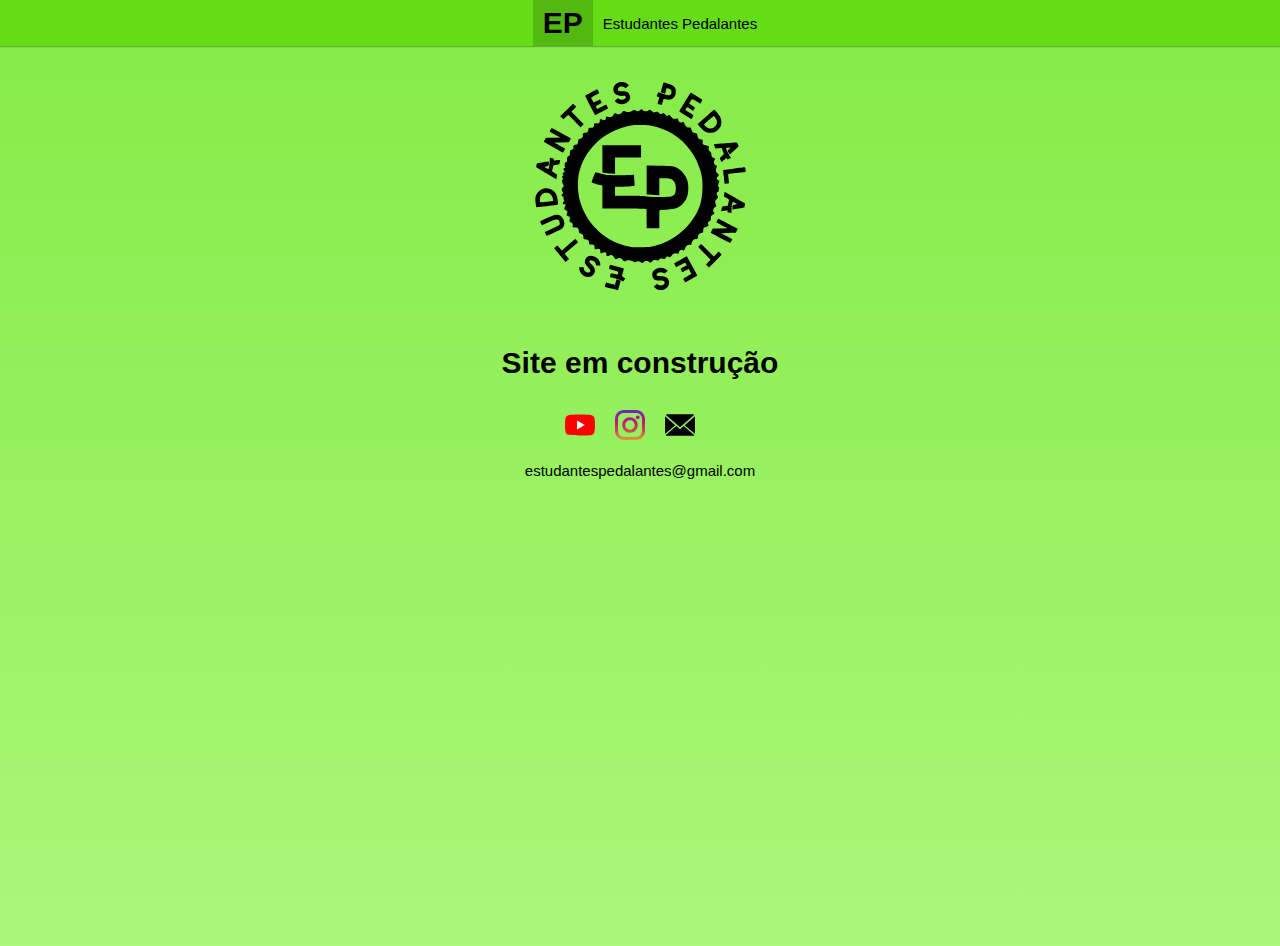
<file: index.html>
<!DOCTYPE html>
<html lang="en">
<head>
  <meta charset="UTF-8">
  <meta name="viewport" content="width=device-width, initial-scale=1.0">
  <meta http-equiv="X-UA-Compatible" content="ie=edge">
  <link rel="stylesheet" href="style.css">
  <title>Estudantes Pedalantes</title>
</head>
<body>
    <header class="main-header">
        <div>
          <strong>EP</strong>
          <span>Estudantes Pedalantes</span>      
        </div>
      </header>
      
        <div class="content">
          <img src="images/logo-ep.svg" alt="">
          <h1>Site em construção</h1>    
          <div>
            <a href="https://www.youtube.com/channel/UCIUqRRaCEMlQ9G7p90_ot-w" target="_blank">
                <img src="images/youtube.svg" alt=""></a>
            <a href="https://www.instagram.com/estudantespedalantes/" target="_blank">
                <img src="images/instagram.svg" alt=""></a>
            <a href="mailto:estudantespedalantes@gmail.com" target="_blank"><img src="images/close-envelope.svg" alt=""></a>     
             
          </div>
          <p>estudantespedalantes@gmail.com</p> 
        </div>

 
</body>
</html>
</file>
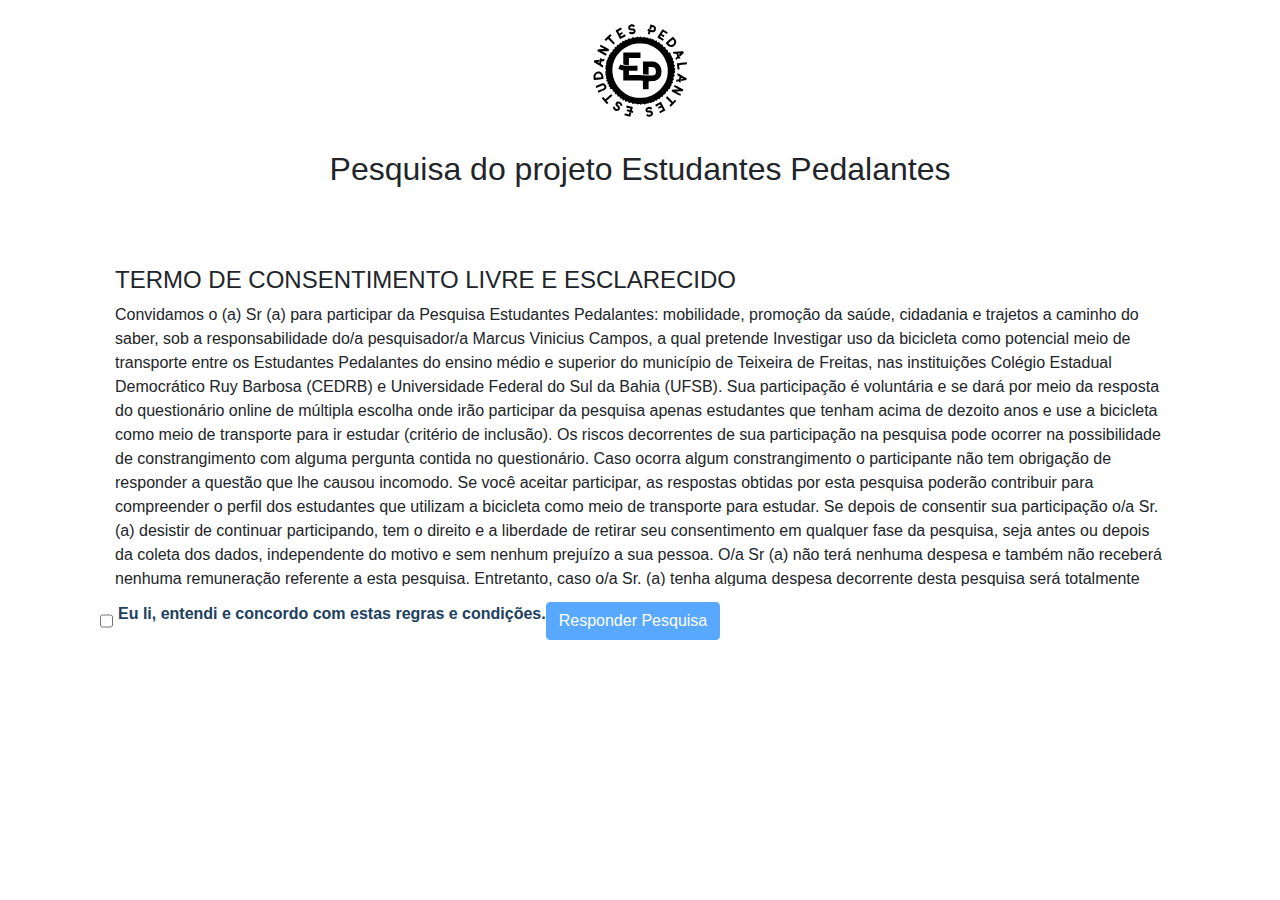
<file: ep-termo-pesquisa/index.html>
<!--https://www.youtube.com/watch?v=MeWjI1mOfyo-->
<!DOCTYPE html>
<html lang="en">
  <head>
    <meta charset="UTF-8" />
    <meta name="viewport" content="width=device-width, initial-scale=1.0" />
    <meta http-equiv="X-UA-Compatible" content="ie=edge" />
    <link
      rel="stylesheet"
      href="https://stackpath.bootstrapcdn.com/bootstrap/4.3.1/css/bootstrap.min.css"
      integrity="sha384-ggOyR0iXCbMQv3Xipma34MD+dH/1fQ784/j6cY/iJTQUOhcWr7x9JvoRxT2MZw1T"
      crossorigin="anonymous"
    />
    <link rel="stylesheet" href="./index.css" />
    <title>EP - Estudantes Pedalantes</title>
  </head>
  <body>
    <div class="container">
      <div class="img">
        <img
          src="./images/logo-ep.svg"
          width="200"
          height="150"
          alt="Estudantes Pedalantes"
        />
      </div>
      <div class="row">
        <div class="grupo-titulo col-12">
          <h2 class="titulo">Pesquisa do projeto Estudantes Pedalantes</h2>
        </div>
      </div>

      <div class="row">
        <div class="col-12">
          <div class="scrollspySite">
            <h4 id="item1">TERMO DE CONSENTIMENTO LIVRE E ESCLARECIDO</h4>
            <p>
              Convidamos o (a) Sr (a) para participar da Pesquisa Estudantes
              Pedalantes: mobilidade, promoção da saúde, cidadania e trajetos a
              caminho do saber, sob a responsabilidade do/a pesquisador/a Marcus
              Vinicius Campos, a qual pretende Investigar uso da bicicleta como
              potencial meio de transporte entre os Estudantes Pedalantes do
              ensino médio e superior do município de Teixeira de Freitas, nas
              instituições Colégio Estadual Democrático Ruy Barbosa (CEDRB) e
              Universidade Federal do Sul da Bahia (UFSB). Sua participação é
              voluntária e se dará por meio da resposta do questionário online
              de múltipla escolha onde irão participar da pesquisa apenas
              estudantes que tenham acima de dezoito anos e use a bicicleta como
              meio de transporte para ir estudar (critério de inclusão). Os
              riscos decorrentes de sua participação na pesquisa pode ocorrer na
              possibilidade de constrangimento com alguma pergunta contida no
              questionário. Caso ocorra algum constrangimento o participante não
              tem obrigação de responder a questão que lhe causou incomodo. Se
              você aceitar participar, as respostas obtidas por esta pesquisa
              poderão contribuir para compreender o perfil dos estudantes que
              utilizam a bicicleta como meio de transporte para estudar. Se
              depois de consentir sua participação o/a Sr. (a) desistir de
              continuar participando, tem o direito e a liberdade de retirar seu
              consentimento em qualquer fase da pesquisa, seja antes ou depois
              da coleta dos dados, independente do motivo e sem nenhum prejuízo
              a sua pessoa. O/a Sr (a) não terá nenhuma despesa e também não
              receberá nenhuma remuneração referente a esta pesquisa.
              Entretanto, caso o/a Sr. (a) tenha alguma despesa decorrente desta
              pesquisa será totalmente ressarcido/a pelo pesquisador/a
              responsável. Os resultados da pesquisa serão analisados e
              publicados, mas a sua identidade não será divulgada, uma vez que
              será guardada em sigilo. Para qualquer outra informação, o (a) Sr
              (a) poderá entrar em contato com o/a pesquisador/a no seguinte
              endereço: UFSB - Praça Joana Angélica 250, Bairro São José ou
              poderá entrar em contato com o Comitê de Ética em Pesquisa da
              Universidade Federal do Sul da Bahia – CEP/UFSB, , nº 250, Bairro
              São José, Teixeira de Freitas, Bahia, telefone – 3291-2089. O
              e-mail do CEP/UFSB é: cep@ufsb.edu.br. Ou entrando em contato com
              os pesquisadores através do e-mail estudantespedalantes@gmail.com.
            </p>
            <h4 id="item2">CONSENTIMENTO PÓS–INFORMAÇÃO</h4>
            <p>
              Eu fui informado sobre o que o pesquisador quer realizar e porque
              precisa da minha colaboração, e entendi a explicação. Por isso, eu
              concordo em participar da pesquisa, sabendo que não vou ganhar
              nada e que posso sair quando quiser.
            </p>
          </div>
        </div>
      </div>
      <footer class="footer mt-auto py-3 col-12">
        <div class="footer-container">
          <input
            id="chk-pesquisa"
            class="input_box"
            name="checkbox"
            type="checkbox"
            value="termo"
          />
          <span class="texto_box">
            Eu li, entendi e concordo com estas regras e condições.
          </span>
          <button
            id="bt-pesquisa"
            type="button"
            class="btn btn-primary"
            disabled="true"
          >
            Responder Pesquisa
          </button>
        </div>
      </footer>
    </div>

    <script
      src="https://code.jquery.com/jquery-3.3.1.slim.min.js"
      integrity="sha384-q8i/X+965DzO0rT7abK41JStQIAqVgRVzpbzo5smXKp4YfRvH+8abtTE1Pi6jizo"
      crossorigin="anonymous"
    ></script>
    <script
      src="https://cdnjs.cloudflare.com/ajax/libs/popper.js/1.14.7/umd/popper.min.js"
      integrity="sha384-UO2eT0CpHqdSJQ6hJty5KVphtPhzWj9WO1clHTMGa3JDZwrnQq4sF86dIHNDz0W1"
      crossorigin="anonymous"
    ></script>
    <script
      src="https://stackpath.bootstrapcdn.com/bootstrap/4.3.1/js/bootstrap.min.js"
      integrity="sha384-JjSmVgyd0p3pXB1rRibZUAYoIIy6OrQ6VrjIEaFf/nJGzIxFDsf4x0xIM+B07jRM"
      crossorigin="anonymous"
    ></script>
    <script type="text/javascript" src="./index.js"></script>
  </body>
</html>
</file>
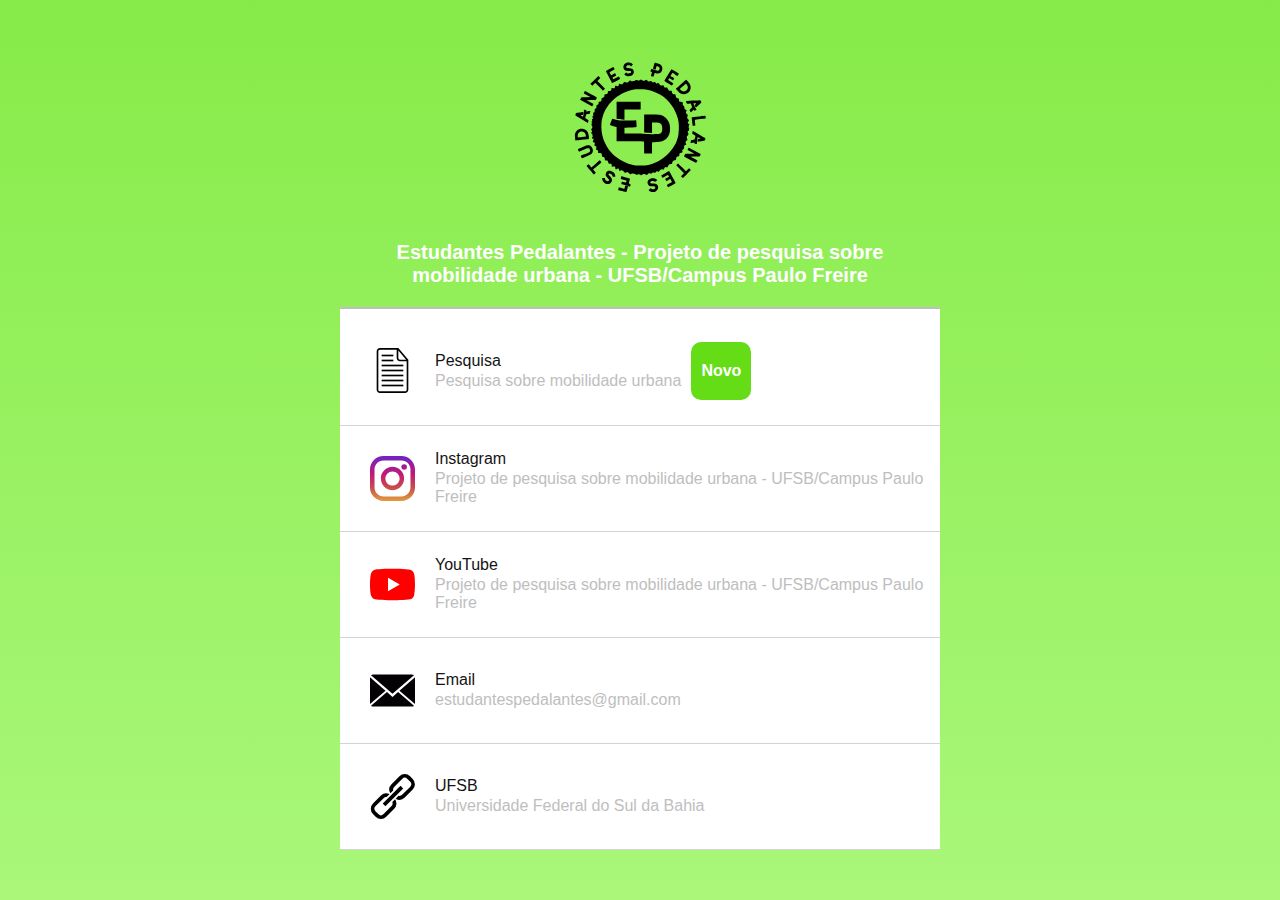
<file: qrcode.html>
<!DOCTYPE html>
<html lang="en">
<head>
  <meta charset="UTF-8">
  <meta name="viewport" content="width=device-width, initial-scale=1.0">
  <meta http-equiv="X-UA-Compatible" content="ie=edge">
  <link rel="stylesheet" href="qrcode.css">
  <title>Estudantes Pedalantes</title>
</head>
<body>
  
  <div id="main">
    <section id="top">
      <a href="https://www.estudantespedalantes.com.br"><img class="logo" src="./images/logo-ep.svg" alt=""></a> 
      <h1>Estudantes Pedalantes - Projeto de pesquisa sobre mobilidade urbana - UFSB/Campus Paulo Freire</h1>
    </section>    
    <section id="links">
      <ul>
        <li>
            <img src="./images/pesquisa.svg" alt="">
            <a href="https://www.estudantespedalantes.com.br/ep-termo-pesquisa/" target="_blank">
              <div class="link">
                <strong>Pesquisa</strong>
                <p>Pesquisa sobre mobilidade urbana</p>              
              </div>            
            </a>
            <span>Novo</span>
          </li>
        <li>
          <img src="./images/instagram.svg" alt="">
          <a href="https://www.instagram.com/estudantespedalantes/" target="_blank">
            <div class="link">
              <strong>Instagram</strong>
              <p>Projeto de pesquisa sobre mobilidade urbana - UFSB/Campus Paulo Freire</p>
            </div>
          </a>
        </li>
        <li>
            <img src="./images/youtube.svg" alt="">
            <a href="https://www.youtube.com/channel/UCIUqRRaCEMlQ9G7p90_ot-w" target="_blank">
              <div class="link">
                <strong>YouTube</strong>
                <p>Projeto de pesquisa sobre mobilidade urbana - UFSB/Campus Paulo Freire</p>
              </div>
            </a>
          </li>
          <li>
              <img src="./images/close-envelope.svg" alt="">
              <a href="mailto:estudantespedalantes@gmail.com" target="_blank">
                <div class="link">
                  <strong>Email</strong>
                  <p>estudantespedalantes@gmail.com</p>
                </div>
              </a>
            </li>
            <li>            
              <img src="./images/link.svg" alt="">
              <a href="https://ufsb.edu.br/">
                <div class="link">
                  <strong>UFSB</strong>
                  <p>Universidade Federal do Sul da Bahia</p>
                </div>
              </a>           
            </li>
      </ul>
    </section>
  </div>

</body>
</html>
</file>
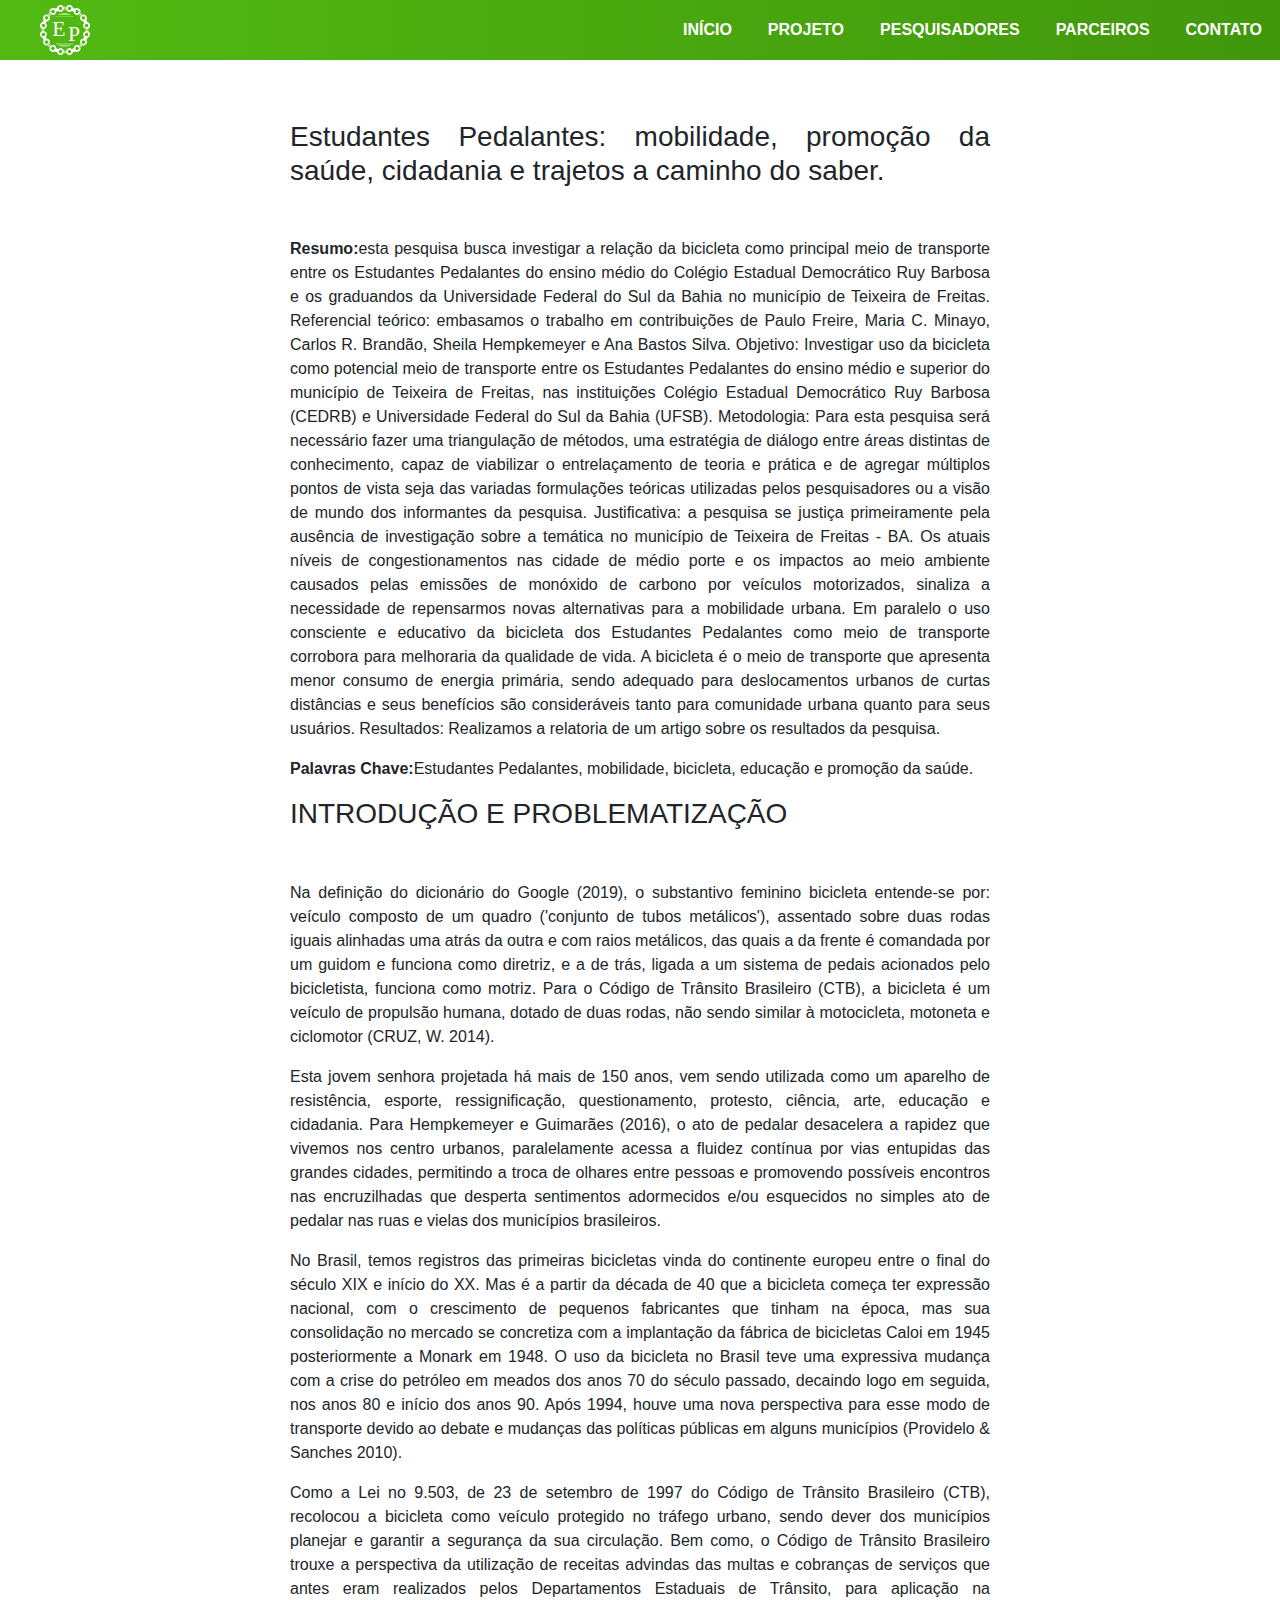
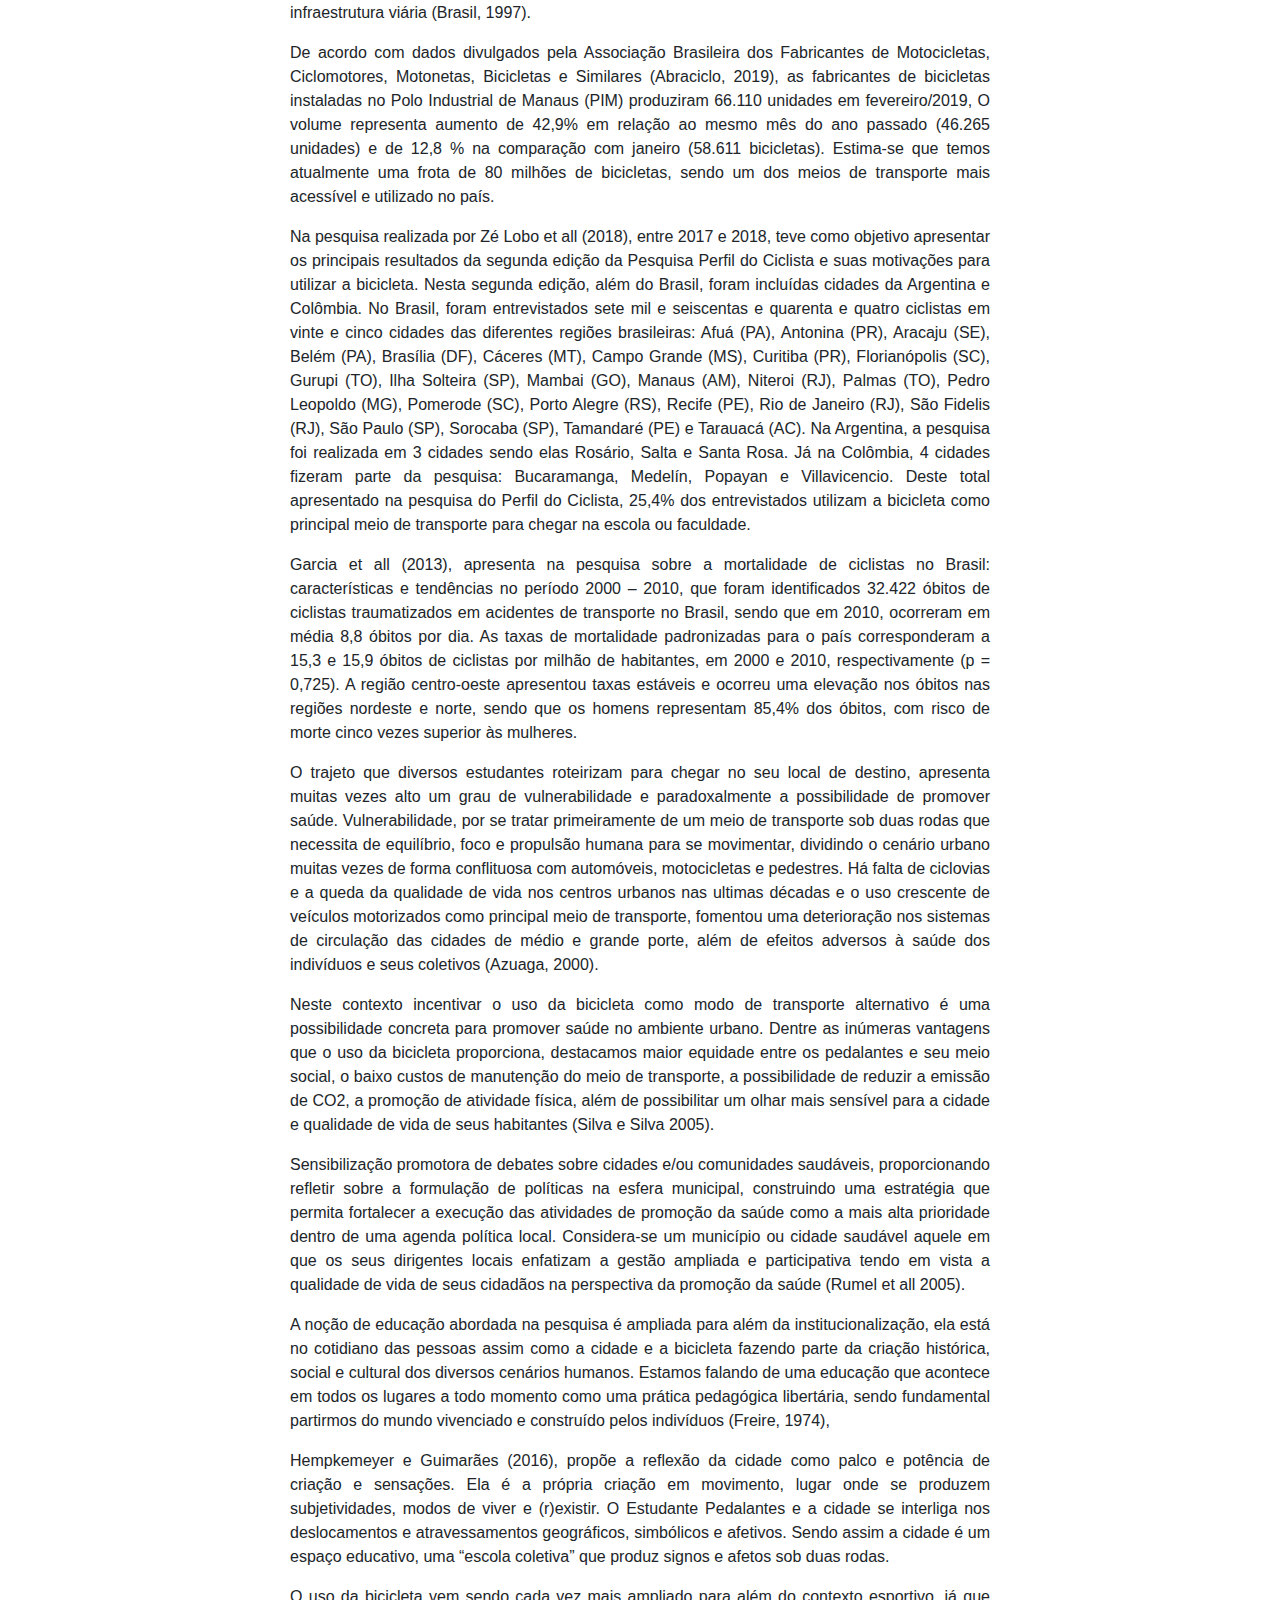
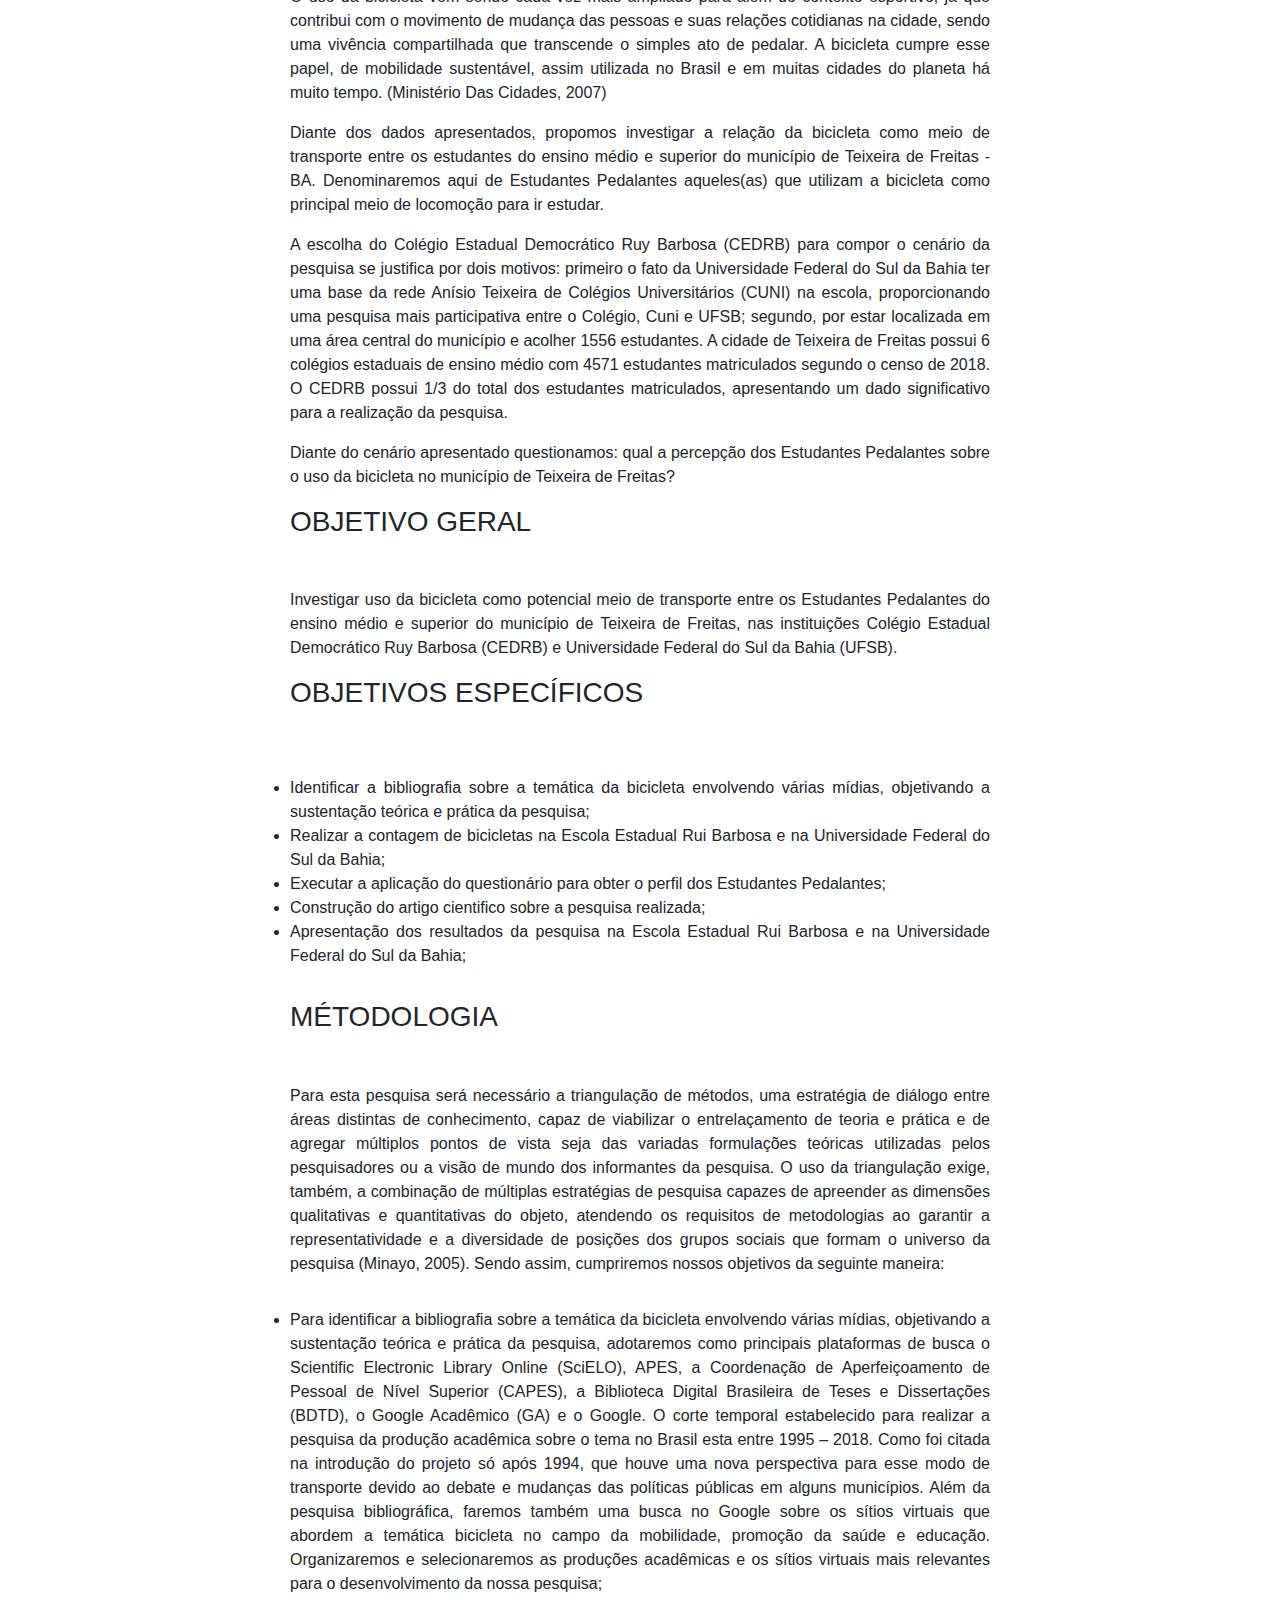
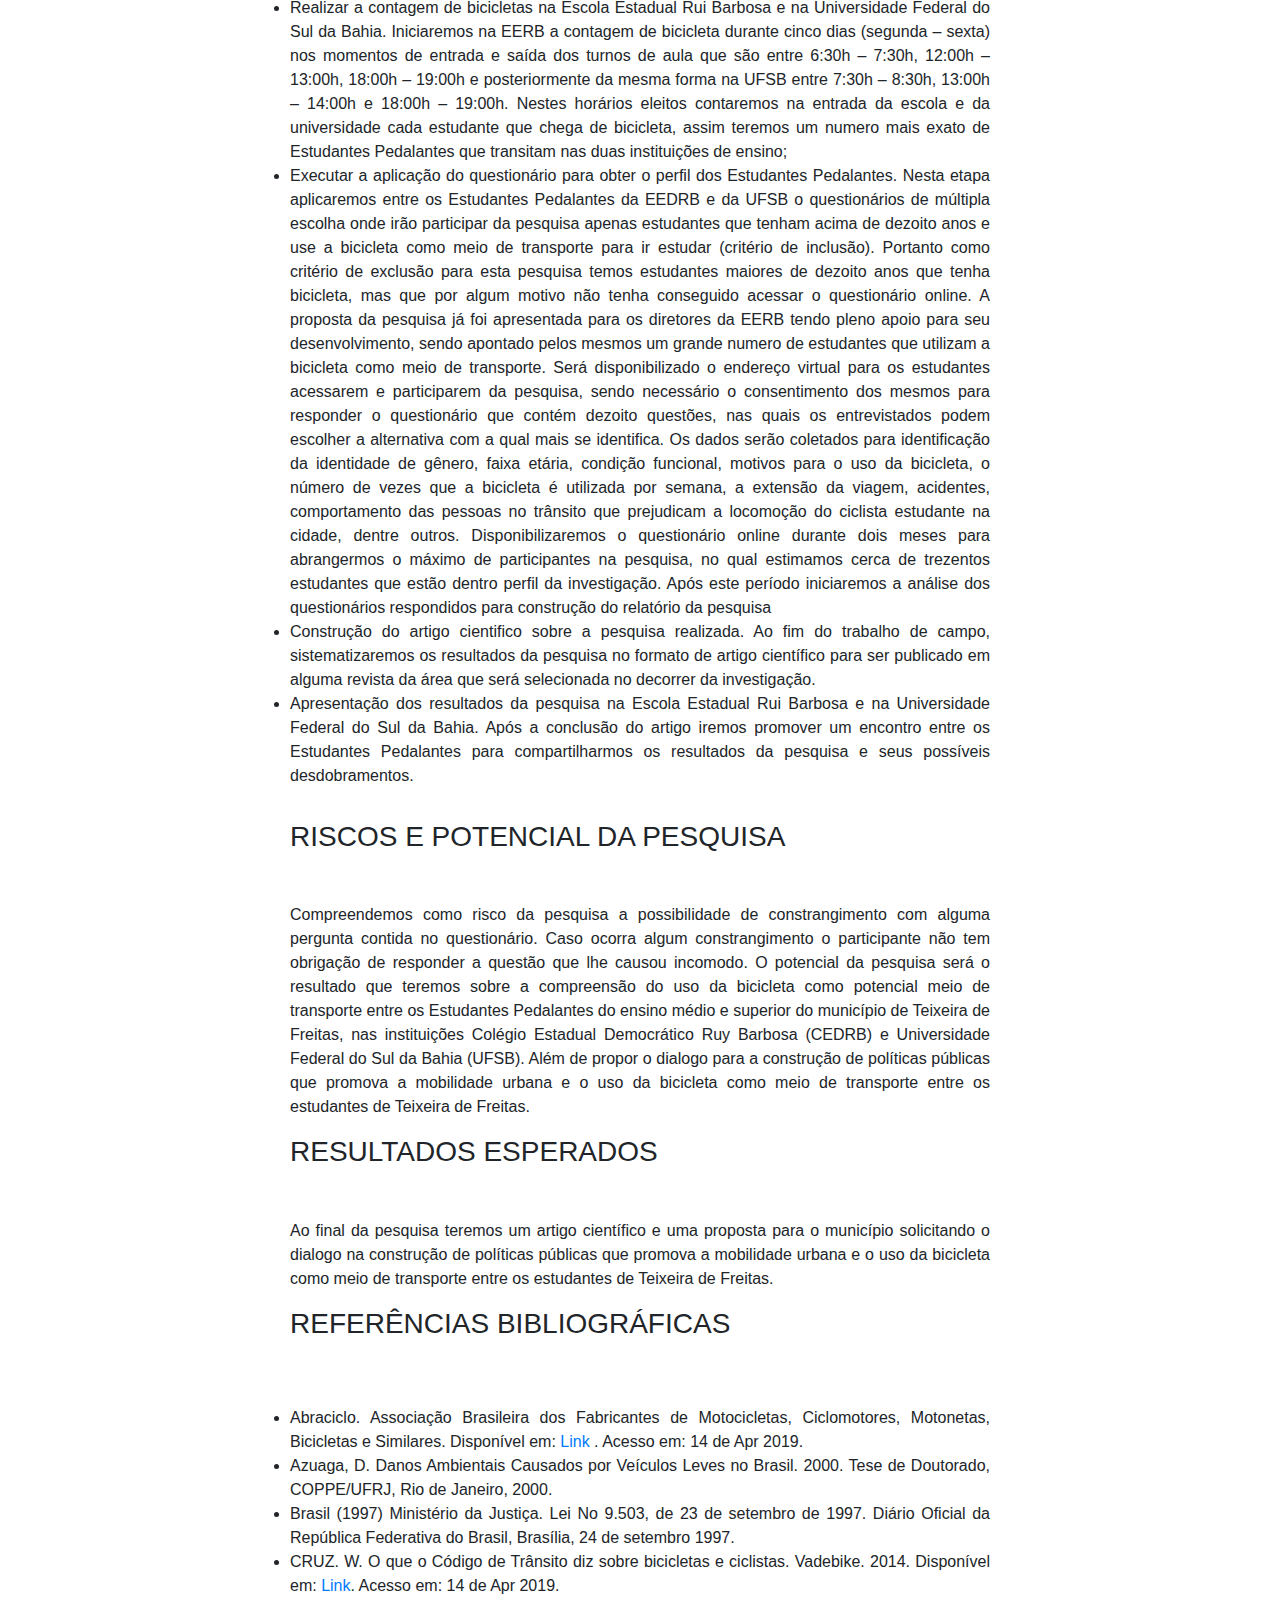
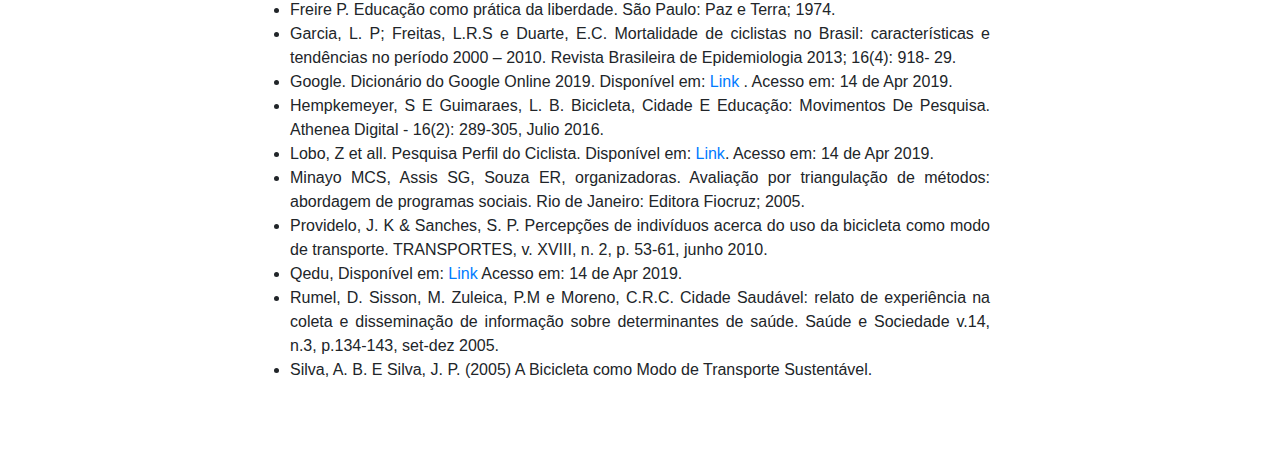
<file: website/pesquisa.html>
<!DOCTYPE html>
<html lang="pt-br">
  <head>
    <meta charset="UTF-8" />
    <meta name="viewport" content="width=device-width, initial-scale=1.0" />
    <meta http-equiv="X-UA-Compatible" content="ie=edge" />
    <title>Estudantes Pedalantes</title>
    <link rel="stylesheet" href="css/style.css" />
    <link
      rel="stylesheet"
      href="https://stackpath.bootstrapcdn.com/bootstrap/4.3.1/css/bootstrap.min.css"
      integrity="sha384-ggOyR0iXCbMQv3Xipma34MD+dH/1fQ784/j6cY/iJTQUOhcWr7x9JvoRxT2MZw1T"
      crossorigin="anonymous"
    />
    <link
      rel="stylesheet"
      href="https://stackpath.bootstrapcdn.com/font-awesome/4.7.0/css/font-awesome.min.css"
    />
  </head>
  <body>
    <section id="nav-bar">
      <nav class="navbar navbar-expand-lg navbar-light bg-light">
        <a class="navbar-brand" href="index.html"
          ><img src="images/logo-corrente-ep.svg" alt="Estudantes Pedalantes"
        /></a>
        <button
          class="navbar-toggler"
          type="button"
          data-toggle="collapse"
          data-target="#navbarNav"
          aria-controls="navbarNav"
          aria-expanded="false"
          aria-label="Toggle navigation"
        >
          <i class="fa fa-bars"></i>
        </button>
        <div class="collapse navbar-collapse" id="navbarNav">
          <ul class="navbar-nav ml-auto">
            <li class="nav-item">
              <a class="nav-link" href="index.html#banner"
                >Início<span class="sr-only">(current)</span></a
              >
            </li>
            <li class="nav-item">
              <a class="nav-link" href="index.html#services">Projeto</a>
            </li>
            <li class="nav-item">
              <a class="nav-link" href="index.html#about-us">Pesquisadores</a>
            </li>
            <li class="nav-item">
              <a class="nav-link" href="index.html#parceiros">Parceiros</a>
            </li>
            <li class="nav-item">
              <a class="nav-link" href="index.html#footer">Contato</a>
            </li>
          </ul>
        </div>
      </nav>
    </section>

    <section id="conteudo-pesquisa">
      <h3>Estudantes Pedalantes: mobilidade, promoção da saúde, cidadania e trajetos a
          caminho do saber.</h3>
      <p>
          <strong>Resumo:</strong>esta pesquisa busca investigar a relação da bicicleta como principal meio
          de transporte entre os Estudantes Pedalantes do ensino médio do Colégio Estadual
          Democrático Ruy Barbosa e os graduandos da Universidade Federal do Sul da
          Bahia no município de Teixeira de Freitas. Referencial teórico: embasamos o
          trabalho em contribuições de Paulo Freire, Maria C. Minayo, Carlos R. Brandão,
          Sheila Hempkemeyer e Ana Bastos Silva. Objetivo: Investigar uso da bicicleta
          como potencial meio de transporte entre os Estudantes Pedalantes do ensino médio
          e superior do município de Teixeira de Freitas, nas instituições Colégio Estadual
          Democrático Ruy Barbosa (CEDRB) e Universidade Federal do Sul da Bahia
          (UFSB). Metodologia: Para esta pesquisa será necessário fazer uma triangulação
          de métodos, uma estratégia de diálogo entre áreas distintas de conhecimento, capaz
          de viabilizar o entrelaçamento de teoria e prática e de agregar múltiplos pontos de
          vista seja das variadas formulações teóricas utilizadas pelos pesquisadores ou a
          visão de mundo dos informantes da pesquisa. Justificativa: a pesquisa se justiça
          primeiramente pela ausência de investigação sobre a temática no município de
          Teixeira de Freitas - BA. Os atuais níveis de congestionamentos nas cidade de
          médio porte e os impactos ao meio ambiente causados pelas emissões de monóxido
          de carbono por veículos motorizados, sinaliza a necessidade de repensarmos novas
          alternativas para a mobilidade urbana. Em paralelo o uso consciente e educativo da
          bicicleta dos Estudantes Pedalantes como meio de transporte corrobora para
          melhoraria da qualidade de vida. A bicicleta é o meio de transporte que apresenta
          menor consumo de energia primária, sendo adequado para deslocamentos urbanos
          de curtas distâncias e seus benefícios são consideráveis tanto para comunidade
          urbana quanto para seus usuários. Resultados: Realizamos a relatoria de um artigo
          sobre os resultados da pesquisa.
      </p>
      <p>
          <strong>Palavras Chave:</strong>Estudantes Pedalantes, mobilidade, bicicleta, educação e
          promoção da saúde.
      </p>
      <h3>INTRODUÇÃO E PROBLEMATIZAÇÃO</h3>
      <p>
          Na definição do dicionário do Google (2019), o substantivo feminino bicicleta
          entende-se por: veículo composto de um quadro ('conjunto de tubos metálicos'),
          assentado sobre duas rodas iguais alinhadas uma atrás da outra e com raios
          metálicos, das quais a da frente é comandada por um guidom e funciona como
          diretriz, e a de trás, ligada a um sistema de pedais acionados pelo bicicletista,
          funciona como motriz. Para o Código de Trânsito Brasileiro (CTB), a bicicleta é um
          veículo de propulsão humana, dotado de duas rodas, não sendo similar à
          motocicleta, motoneta e ciclomotor (CRUZ, W. 2014). 
      </p>
      <p>
          Esta jovem senhora projetada há mais de 150 anos, vem sendo utilizada
          como um aparelho de resistência, esporte, ressignificação, questionamento,
          protesto, ciência, arte, educação e cidadania. Para Hempkemeyer e Guimarães
          (2016), o ato de pedalar desacelera a rapidez que vivemos nos centro urbanos,
          paralelamente acessa a fluidez contínua por vias entupidas das grandes cidades,
          permitindo a troca de olhares entre pessoas e promovendo possíveis encontros nas
          encruzilhadas que desperta sentimentos adormecidos e/ou esquecidos no simples
          ato de pedalar nas ruas e vielas dos municípios brasileiros. 
      </p>
      <p>No Brasil, temos registros das primeiras bicicletas vinda do continente
          europeu entre o final do século XIX e início do XX. Mas é a partir da década de 40
          que a bicicleta começa ter expressão nacional, com o crescimento de pequenos
          fabricantes que tinham na época, mas sua consolidação no mercado se concretiza
          com a implantação da fábrica de bicicletas Caloi em 1945 posteriormente a Monark
          em 1948. O uso da bicicleta no Brasil teve uma expressiva mudança com a crise do
          petróleo em meados dos anos 70 do século passado, decaindo logo em seguida,
          nos anos 80 e início dos anos 90. Após 1994, houve uma nova perspectiva para
          esse modo de transporte devido ao debate e mudanças das políticas públicas em
          alguns municípios (Providelo & Sanches 2010). </p>
      <p>Como a Lei no 9.503, de 23 de setembro de 1997 do Código de Trânsito
          Brasileiro (CTB), recolocou a bicicleta como veículo protegido no tráfego urbano, 
          sendo dever dos municípios planejar e garantir a segurança da sua circulação. Bem
          como, o Código de Trânsito Brasileiro trouxe a perspectiva da utilização de receitas
          advindas das multas e cobranças de serviços que antes eram realizados pelos
          Departamentos Estaduais de Trânsito, para aplicação na infraestrutura viária (Brasil,
          1997). </p>
      <p>De acordo com dados divulgados pela Associação Brasileira dos Fabricantes
          de Motocicletas, Ciclomotores, Motonetas, Bicicletas e Similares (Abraciclo, 2019),
          as fabricantes de bicicletas instaladas no Polo Industrial de Manaus (PIM)
          produziram 66.110 unidades em fevereiro/2019, O volume representa aumento de
          42,9% em relação ao mesmo mês do ano passado (46.265 unidades) e de 12,8 %
          na comparação com janeiro (58.611 bicicletas). Estima-se que temos atualmente
          uma frota de 80 milhões de bicicletas, sendo um dos meios de transporte mais
          acessível e utilizado no país.</p>
      <p>Na pesquisa realizada por Zé Lobo et all (2018), entre 2017 e 2018, teve
          como objetivo apresentar os principais resultados da segunda edição da Pesquisa
          Perfil do Ciclista e suas motivações para utilizar a bicicleta. Nesta segunda edição,
          além do Brasil, foram incluídas cidades da Argentina e Colômbia. No Brasil, foram
          entrevistados sete mil e seiscentas e quarenta e quatro ciclistas em vinte e cinco
          cidades das diferentes regiões brasileiras: Afuá (PA), Antonina (PR), Aracaju (SE),
          Belém (PA), Brasília (DF), Cáceres (MT), Campo Grande (MS), Curitiba (PR),
          Florianópolis (SC), Gurupi (TO), Ilha Solteira (SP), Mambai (GO), Manaus (AM),
          Niteroi (RJ), Palmas (TO), Pedro Leopoldo (MG), Pomerode (SC), Porto Alegre (RS),
          Recife (PE), Rio de Janeiro (RJ), São Fidelis (RJ), São Paulo (SP), Sorocaba (SP),
          Tamandaré (PE) e Tarauacá (AC). Na Argentina, a pesquisa foi realizada em 3
          cidades sendo elas Rosário, Salta e Santa Rosa. Já na Colômbia, 4 cidades fizeram
          parte da pesquisa: Bucaramanga, Medelín, Popayan e Villavicencio. Deste total
          apresentado na pesquisa do Perfil do Ciclista, 25,4% dos entrevistados utilizam a
          bicicleta como principal meio de transporte para chegar na escola ou faculdade. </p>
      <p>Garcia et all (2013), apresenta na pesquisa sobre a mortalidade de ciclistas
          no Brasil: características e tendências no período 2000 – 2010, que foram
          identificados 32.422 óbitos de ciclistas traumatizados em acidentes de transporte no
          Brasil, sendo que em 2010, ocorreram em média 8,8 óbitos por dia. As taxas de
          mortalidade padronizadas para o país corresponderam a 15,3 e 15,9 óbitos de
          ciclistas por milhão de habitantes, em 2000 e 2010, respectivamente (p = 0,725). A
          região centro-oeste apresentou taxas estáveis e ocorreu uma elevação nos óbitos
          nas regiões nordeste e norte, sendo que os homens representam 85,4% dos óbitos,
          com risco de morte cinco vezes superior às mulheres.  </p>
          <p>O trajeto que diversos estudantes roteirizam para chegar no seu local de
              destino, apresenta muitas vezes alto um grau de vulnerabilidade e paradoxalmente a
              possibilidade de promover saúde. Vulnerabilidade, por se tratar primeiramente de
              um meio de transporte sob duas rodas que necessita de equilíbrio, foco e propulsão
              humana para se movimentar, dividindo o cenário urbano muitas vezes de forma
              conflituosa com automóveis, motocicletas e pedestres. Há falta de ciclovias e a
              queda da qualidade de vida nos centros urbanos nas ultimas décadas e o uso
              crescente de veículos motorizados como principal meio de transporte, fomentou uma
              deterioração nos sistemas de circulação das cidades de médio e grande porte, além
              de efeitos adversos à saúde dos indivíduos e seus coletivos (Azuaga, 2000). </p>
          <p>Neste contexto incentivar o uso da bicicleta como modo de transporte
              alternativo é uma possibilidade concreta para promover saúde no ambiente urbano.
              Dentre as inúmeras vantagens que o uso da bicicleta proporciona, destacamos
              maior equidade entre os pedalantes e seu meio social, o baixo custos de
              manutenção do meio de transporte, a possibilidade de reduzir a emissão de CO2, a
              promoção de atividade física, além de possibilitar um olhar mais sensível para a
              cidade e qualidade de vida de seus habitantes (Silva e Silva 2005).</p>
          <p>Sensibilização promotora de debates sobre cidades e/ou comunidades
              saudáveis, proporcionando refletir sobre a formulação de políticas na esfera
              municipal, construindo uma estratégia que permita fortalecer a execução das
              atividades de promoção da saúde como a mais alta prioridade dentro de uma
              agenda política local. Considera-se um município ou cidade saudável aquele em que
              os seus dirigentes locais enfatizam a gestão ampliada e participativa tendo em vista
              a qualidade de vida de seus cidadãos na perspectiva da promoção da saúde (Rumel
              et all 2005).</p>
          <p>A noção de educação abordada na pesquisa é ampliada para além da
              institucionalização, ela está no cotidiano das pessoas assim como a cidade e a 
              bicicleta fazendo parte da criação histórica, social e cultural dos diversos cenários
              humanos. Estamos falando de uma educação que acontece em todos os lugares a
              todo momento como uma prática pedagógica libertária, sendo fundamental partirmos
              do mundo vivenciado e construído pelos indivíduos (Freire, 1974), </p>
          <p>Hempkemeyer e Guimarães (2016), propõe a reflexão da cidade como palco
              e potência de criação e sensações. Ela é a própria criação em movimento, lugar
              onde se produzem subjetividades, modos de viver e (r)existir. O Estudante
              Pedalantes e a cidade se interliga nos deslocamentos e atravessamentos
              geográficos, simbólicos e afetivos. Sendo assim a cidade é um espaço educativo,
              uma “escola coletiva” que produz signos e afetos sob duas rodas. </p>
          <p>O uso da bicicleta vem sendo cada vez mais ampliado para além do contexto
              esportivo, já que contribui com o movimento de mudança das pessoas e suas
              relações cotidianas na cidade, sendo uma vivência compartilhada que transcende o
              simples ato de pedalar. A bicicleta cumpre esse papel, de mobilidade sustentável,
              assim utilizada no Brasil e em muitas cidades do planeta há muito tempo. (Ministério
              Das Cidades, 2007)</p>
          <p>Diante dos dados apresentados, propomos investigar a relação da bicicleta
              como meio de transporte entre os estudantes do ensino médio e superior do
              município de Teixeira de Freitas - BA. Denominaremos aqui de Estudantes
              Pedalantes aqueles(as) que utilizam a bicicleta como principal meio de locomoção
              para ir estudar. </p>
          <p>A escolha do Colégio Estadual Democrático Ruy Barbosa (CEDRB) para
              compor o cenário da pesquisa se justifica por dois motivos: primeiro o fato da
              Universidade Federal do Sul da Bahia ter uma base da rede Anísio Teixeira de
              Colégios Universitários (CUNI) na escola, proporcionando uma pesquisa mais
              participativa entre o Colégio, Cuni e UFSB; segundo, por estar localizada em uma
              área central do município e acolher 1556 estudantes. A cidade de Teixeira de Freitas
              possui 6 colégios estaduais de ensino médio com 4571 estudantes matriculados
              segundo o censo de 2018. O CEDRB possui 1/3 do total dos estudantes
              matriculados, apresentando um dado significativo para a realização da pesquisa.</p>
          <p>Diante do cenário apresentado questionamos: qual a percepção dos 
              Estudantes Pedalantes sobre o uso da bicicleta no município de Teixeira de Freitas?
          </p>
          <h3>OBJETIVO GERAL</h3>
          <p>Investigar uso da bicicleta como potencial meio de transporte entre os Estudantes
              Pedalantes do ensino médio e superior do município de Teixeira de Freitas, nas
              instituições Colégio Estadual Democrático Ruy Barbosa (CEDRB) e Universidade
              Federal do Sul da Bahia (UFSB).</p>
          <h3>OBJETIVOS ESPECÍFICOS</h3>
          <p>
              <ul>
                  <li>Identificar a bibliografia sobre a temática da bicicleta envolvendo várias mídias,
                      objetivando a sustentação teórica e prática da pesquisa;</li>
                  <li> Realizar a contagem de bicicletas na Escola Estadual Rui Barbosa e na
                      Universidade Federal do Sul da Bahia;</li>
                  <li>Executar a aplicação do questionário para obter o perfil dos Estudantes
                      Pedalantes;</li>
                  <li>Construção do artigo cientifico sobre a pesquisa realizada;</li>
                  <li>Apresentação dos resultados da pesquisa na Escola Estadual Rui Barbosa e na
                      Universidade Federal do Sul da Bahia;</li>
                </ul>
          </p>
          <h3>MÉTODOLOGIA</h3>
          <p>Para esta pesquisa será necessário a triangulação de métodos, uma
              estratégia de diálogo entre áreas distintas de conhecimento, capaz de viabilizar o
              entrelaçamento de teoria e prática e de agregar múltiplos pontos de vista seja das
              variadas formulações teóricas utilizadas pelos pesquisadores ou a visão de mundo
              dos informantes da pesquisa. O uso da triangulação exige, também, a combinação
              de múltiplas estratégias de pesquisa capazes de apreender as dimensões
              qualitativas e quantitativas do objeto, atendendo os requisitos de metodologias ao
              garantir a representatividade e a diversidade de posições dos grupos sociais que
              formam o universo da pesquisa (Minayo, 2005). Sendo assim, cumpriremos nossos
              objetivos da seguinte maneira:</p>
          <p>
            <ul>
              <li>Para identificar a bibliografia sobre a temática da bicicleta envolvendo
                  várias mídias, objetivando a sustentação teórica e prática da pesquisa,
                  adotaremos como principais plataformas de busca o Scientific Electronic 
                  Library Online (SciELO), APES, a Coordenação de Aperfeiçoamento de
                  Pessoal de Nível Superior (CAPES), a Biblioteca Digital Brasileira de Teses e
                  Dissertações (BDTD), o Google Acadêmico (GA) e o Google. O corte
                  temporal estabelecido para realizar a pesquisa da produção acadêmica sobre
                  o tema no Brasil esta entre 1995 – 2018. Como foi citada na introdução do
                  projeto só após 1994, que houve uma nova perspectiva para esse modo de
                  transporte devido ao debate e mudanças das políticas públicas em alguns
                  municípios. Além da pesquisa bibliográfica, faremos também uma busca no
                  Google sobre os sítios virtuais que abordem a temática bicicleta no campo da
                  mobilidade, promoção da saúde e educação. Organizaremos e
                  selecionaremos as produções acadêmicas e os sítios virtuais mais relevantes
                  para o desenvolvimento da nossa pesquisa;</li>
              <li>Realizar a contagem de bicicletas na Escola Estadual Rui Barbosa e na
                  Universidade Federal do Sul da Bahia. Iniciaremos na EERB a contagem
                  de bicicleta durante cinco dias (segunda – sexta) nos momentos de entrada e
                  saída dos turnos de aula que são entre 6:30h – 7:30h, 12:00h – 13:00h,
                  18:00h – 19:00h e posteriormente da mesma forma na UFSB entre 7:30h –
                  8:30h, 13:00h – 14:00h e 18:00h – 19:00h. Nestes horários eleitos
                  contaremos na entrada da escola e da universidade cada estudante que
                  chega de bicicleta, assim teremos um numero mais exato de Estudantes
                  Pedalantes que transitam nas duas instituições de ensino;
                  </li>
              <li>Executar a aplicação do questionário para obter o perfil dos Estudantes
                  Pedalantes. Nesta etapa aplicaremos entre os Estudantes Pedalantes da
                  EEDRB e da UFSB o questionários de múltipla escolha onde irão participar da
                  pesquisa apenas estudantes que tenham acima de dezoito anos e use a
                  bicicleta como meio de transporte para ir estudar (critério de inclusão). Portanto
                  como critério de exclusão para esta pesquisa temos estudantes maiores de
                  dezoito anos que tenha bicicleta, mas que por algum motivo não tenha
                  conseguido acessar o questionário online. A proposta da pesquisa já foi apresentada
                  para os diretores da EERB tendo pleno apoio para seu desenvolvimento, sendo
                  apontado pelos mesmos um grande numero de estudantes que utilizam a bicicleta como
                  meio de transporte. Será disponibilizado o endereço virtual para os estudantes
                  acessarem e participarem da pesquisa, sendo necessário o consentimento dos
                  mesmos para responder o questionário que contém dezoito questões, nas quais os
                  entrevistados podem escolher a alternativa com a qual mais se identifica. Os dados
                  serão coletados para identificação da identidade de gênero, faixa etária, condição
                  funcional, motivos para o uso da bicicleta, o número de vezes que a bicicleta é utilizada
                  por semana, a extensão da viagem, acidentes, comportamento das pessoas no trânsito
                  que prejudicam a locomoção do ciclista estudante na cidade, dentre outros.
                  Disponibilizaremos o questionário online durante dois meses para abrangermos o
                  máximo de participantes na pesquisa, no qual estimamos cerca de trezentos estudantes
                  que estão dentro perfil da investigação. Após este período iniciaremos a análise dos
                  questionários respondidos para construção do relatório da pesquisa </li>
              <li>Construção do artigo cientifico sobre a pesquisa realizada. Ao fim do
                  trabalho de campo, sistematizaremos os resultados da pesquisa no formato de
                  artigo científico para ser publicado em alguma revista da área que será
                  selecionada no decorrer da investigação.</li>
              <li>Apresentação dos resultados da pesquisa na Escola Estadual Rui
                  Barbosa e na Universidade Federal do Sul da Bahia. Após a conclusão do
                  artigo iremos promover um encontro entre os Estudantes Pedalantes para
                  compartilharmos os resultados da pesquisa e seus possíveis
                  desdobramentos.</li>
            </ul>
          </p>
          <h3> RISCOS E POTENCIAL DA PESQUISA</h3>
          <p>Compreendemos como risco da pesquisa a possibilidade de constrangimento
              com alguma pergunta contida no questionário. Caso ocorra algum constrangimento
              o participante não tem obrigação de responder a questão que lhe causou incomodo.
              O potencial da pesquisa será o resultado que teremos sobre a compreensão
              do uso da bicicleta como potencial meio de transporte entre os Estudantes
              Pedalantes do ensino médio e superior do município de Teixeira de Freitas, nas
              instituições Colégio Estadual Democrático Ruy Barbosa (CEDRB) e Universidade
              Federal do Sul da Bahia (UFSB). Além de propor o dialogo para a construção de 
              políticas públicas que promova a mobilidade urbana e o uso da bicicleta como meio
              de transporte entre os estudantes de Teixeira de Freitas.</p>
          <h3> RESULTADOS ESPERADOS </h3>
          <p>Ao final da pesquisa teremos um artigo científico e uma proposta para o
              município solicitando o dialogo na construção de políticas públicas que promova a
              mobilidade urbana e o uso da bicicleta como meio de transporte entre os estudantes
              de Teixeira de Freitas.</p>
          <h3> REFERÊNCIAS BIBLIOGRÁFICAS</h3>
          <p>
            <ul>
              <li>Abraciclo. Associação Brasileira dos Fabricantes de Motocicletas, Ciclomotores, Motonetas,
                  Bicicletas e Similares. Disponível em:
                  <a href="http://www.abraciclo.com.br/2018/1149-industria-debicicletas-inicia-2018-com-aumento-de-49-8-na-producao">Link</a> . Acesso em: 14 de Apr 2019.</li>
              <li>Azuaga, D. Danos Ambientais Causados por Veículos Leves no Brasil. 2000. Tese de
                  Doutorado, COPPE/UFRJ, Rio de Janeiro, 2000. 
                  </li>
              <li>Brasil (1997) Ministério da Justiça. Lei No 9.503, de 23 de setembro de 1997. Diário Oficial
                  da República Federativa do Brasil, Brasília, 24 de setembro 1997. </li>
              <li>CRUZ. W. O que o Código de Trânsito diz sobre bicicletas e ciclistas. Vadebike. 2014.
                  Disponível em: <a href="http://vadebike.org/2004/08/o-que-o-codigo-de/">Link</a>. Acesso em: 14 de Apr
                  2019.</li>
              <li>Freire P. Educação como prática da liberdade. São Paulo: Paz e Terra; 1974. </li>
              <li>Garcia, L. P; Freitas, L.R.S e Duarte, E.C. Mortalidade de ciclistas no Brasil: características
                  e tendências no período 2000 – 2010. Revista Brasileira de Epidemiologia 2013; 16(4): 918-
                  29.</li>
              <li>Google. Dicionário do Google Online 2019. Disponível em:
                <a href="https://www.google.com/search?client=firefox-b-d&ei=zsqzXLnnAZK25OUPt_y2-AE&q=defini%C3%A7%C3%A3o+bicicleta&oq=difini%C3%A7na+bicicleta&gs_l=psyab.1.0.0i13j0i13i30j0i8i13i30l4.10332.14358..16766...1.0..0.216.1523.0j9j1......0....1..gwswiz.......0i7i30j0i7i10i30j0i8i7i30j0i7i5i30.WaoNBxcXV2A">Link</a>
                . Acesso em: 14 de Apr 2019.</li>
              <li>Hempkemeyer, S E Guimaraes, L. B. Bicicleta, Cidade E Educação: Movimentos De
                  Pesquisa. Athenea Digital - 16(2): 289-305, Julio 2016.</li>
              <li>Lobo, Z et all. Pesquisa Perfil do Ciclista. Disponível em: 
                <a href="http://transporteativo.org.br/ta/?p=11575">Link</a>. Acesso em: 14 de Apr 2019.</li>
              <li>Minayo MCS, Assis SG, Souza ER, organizadoras. Avaliação por triangulação de métodos:
                  abordagem de programas sociais. Rio de Janeiro: Editora Fiocruz; 2005. </li>
              <li>Providelo, J. K & Sanches, S. P. Percepções de indivíduos acerca do uso da bicicleta como
                  modo de transporte. TRANSPORTES, v. XVIII, n. 2, p. 53-61, junho 2010.</li>
              <li>Qedu, Disponível em: <a href="https://qedu.org.br/escola/131616-ee-colegio-estadual-democraticoruy-barbosa/sobre">Link</a>  Acesso em: 14 de Apr 2019.</li>
              <li>Rumel, D. Sisson, M. Zuleica, P.M e Moreno, C.R.C. Cidade Saudável: relato de experiência
                  na coleta e disseminação de informação sobre determinantes de saúde. Saúde e Sociedade
                  v.14, n.3, p.134-143, set-dez 2005.</li>
              <li>Silva, A. B. E Silva, J. P. (2005) A Bicicleta como Modo de Transporte Sustentável.</li>
            </ul>
          </p>

    </section>

    <script
    src="https://code.jquery.com/jquery-3.3.1.slim.min.js"
    integrity="sha384-q8i/X+965DzO0rT7abK41JStQIAqVgRVzpbzo5smXKp4YfRvH+8abtTE1Pi6jizo"
    crossorigin="anonymous"
  ></script>
  <script
    src="https://stackpath.bootstrapcdn.com/bootstrap/4.3.1/js/bootstrap.min.js"
    integrity="sha384-JjSmVgyd0p3pXB1rRibZUAYoIIy6OrQ6VrjIEaFf/nJGzIxFDsf4x0xIM+B07jRM"
    crossorigin="anonymous"
  ></script>
  </body>
</html>
</file>
<file: style.css>
* {
  margin: 0;
  padding: 0;
  box-sizing: border-box;
}

html {
  font-size: 62.5%;  
}

@media (max-width: 1080px) {
  html {
    font-size: 58%;
  }
}

@media (max-width: 720px) {
  html {
    font-size: 54%;
  }
}

@media (max-width: 580px) {
  html {
    font-size: 50%;
  }
}

@media (max-width: 450px) {
  html {
    font-size: 46%;
  }
}

html, body {
  height: 100%;  
}

body {
  font-family: 'Helvetica Neue', 'Helvetica', Arial, sans-serif;
  text-rendering: optimizeLegibility !important;
  -webkit-font-smoothing: antialiased !important;
   }

input, button {
  outline: 0;
}

a {
  color: #21272b;  
}

header.main-header{
  display: flex;
  height: 46px;
  width: 100%;
  background: #64dd17;
  box-shadow: 0 1px 1px rgba(0, 0, 0, .25);
  position: relative;
  z-index: 1;
}

header.main-header div {
  display: flex;
  flex: 1;
  align-items: center;
  justify-content: center;
  height: 100%;
}

header.main-header strong {
  display: flex;
  align-items: center;
  justify-content: center;
  font-size: 3rem;
  width: 60px;
  margin-left: 10px;
  margin-right: 10px;
  background: #52b912;
  height: 100%;
}

header.main-header span{
  font-size: 1.5rem;
}

div.content{
  display: flex;
  flex-grow: 1;  
  height: 100%;
  width: 100%; 
  align-items: center;
  flex-direction: column;    
  background: linear-gradient(#86eb48, #aaf77a)
}

div.content img {
  height: 30rem;
}

div.content h1{
  font-size: 3rem;
}

div.content p {
  margin-top: 2rem;
  font-size: 1.5rem;
}

div.content div{
  margin-top: 3rem;
  display: flex;
}
div.content div img {
  height: 3rem;
  margin-right: 2rem;
}



@media (max-width:720px){

}
</file>
<file: ep-termo-pesquisa/index.css>
body {
  position: relative;
}

.titulo {
  padding: 0px 0 40px 0;
  text-align: center;
}

.img {
  text-align: center;
}

.container {
}

.scrollspySite {
  position: relative;
  overflow: auto;
  height: 350px;
  padding: 30px;
}

.input_box {
  float: left;
  border: 1px solid #ff0000;
  margin: 0 5px 0 0;
  padding: 0;
}

.texto_box {
  float: left;
  color: #204060;
  font-size: 16px;
  font-weight: bold;
  margin: 0;
  padding: 0;
}

.footer-container {
  display: flex;
  flex-direction: row;
}

img {
  text-align: center;
}
</file>
<file: qrcode.css>
* {
  margin: 0;
  padding: 0;
  box-sizing: border-box;
}

html, body {
  font-family: 'Helvetica Neue', 'Helvetica', Arial, sans-serif;
  text-rendering: optimizeLegibility !important;
  -webkit-font-smoothing: antialiased !important;  
  height: 100%;
  margin: auto;
  
}

body {
  display: flex;
  flex-direction: column;
  align-items: center;
  align-content: center; 
  height: 100%;
  background: linear-gradient(#86eb48, #aaf77a);  
}

#main{
  max-width: 600px;
  height: 100%;
  display: flex;
  flex-direction: column;
  align-items: center;
  align-content: center; 
}

#top {
  display: flex;
  flex-direction: column;
  align-items: center;
  text-align: center;  
  width: 100%;
  padding: 20px;
  box-shadow: 0 2px 0px rgba(0, 0, 0, .25);
  position: relative;
  z-index: 1;
}

.logo {
  max-width: 300px;
  margin-top: 10px;
  padding: 10px;
}

h1 {
  color: #fff;
  font-size: 20px;
}

a {
  text-decoration: none;
  color:  rgb(20, 20, 20);
}

#links {
  background: #fff;  
  width: 100%;  
  margin-bottom: 20px;
}

#links ul {
  list-style-type: none;
  display: flex;
  flex-direction: column;
  align-content: center;
  margin-top: 10px;
}

#links ul li {
  display: flex;
  flex-direction: row;
  align-items: center;  
}

#links ul li {
  border-bottom: 1px #d3d3d3 solid;
  padding: 15px;
}

#links ul li strong {
  font-weight: normal;
  margin-bottom: 2px;
}

#links ul li p {
  color: #BEBEBE;
}

#links img {
  max-height: 45px;
  margin: 15px;
}

#links ul li span {
  background: #64dd17;
  padding: 20px 10px 20px 10px;
  margin: 10px;
  border-radius: 10px; 
  color: #fff;  
  font-weight: bold;
  max-width: 60px;
}

.link {
  display: flex;
  flex-direction: column;
  margin-left: 5px;
}
</file>
<file: website/css/style.css>
:root {
  --main-bg-color-primary:#52b912;
  --main-bg-color-secudary:#41970c;
  --font-color-black: #262626;
  --font-color-gray: #4d4d4d;
  --font-color-white: #fff;


  --font-color-pink: #F896C3;
  --font-color-Cheese: #F7AF95;
  --font-color-Orange: #F8CA91;
  --font-color-Yellow: #F8E2AA; 
}

* {
  margin: 0;
  padding: 0;
}

/*
html, body {
  max-width: 1200px;
  margin: 0 auto;
  background: #a8e781;
}*/

html, body {
  text-rendering: optimizeLegibility !important;
  -webkit-font-smoothing: antialiased !important;
  font-family: sans-serif; 
  width: 100%;
}

#nav-bar {
  position: sticky;
  top: 0;
  z-index: 10;
}

.navbar {
  background-image: linear-gradient(to right, var(--main-bg-color-primary), var(--main-bg-color-secudary));
  padding: 0 !important;
}

.navbar-brand img {
  height: 50px;
  padding-left: 40px;
}

.navbar-nav li {
  padding: 0 10px;
}

.navbar-nav li a {
  color: var(--font-color-white) !important;
  font-weight: 600;
  float: right;
  text-align: left;
  text-transform: uppercase;
}

.fa-bars {
  color: var(--font-color-white);
  font-size: 30px !important;
}

.navbar-toggler {
  outline: none !important;
}

/*------------------------------banner section-------------------------------*/

#banner {
  background-image: linear-gradient(to right, var(--main-bg-color-primary), var(--main-bg-color-secudary));
  color: var(--font-color-white);
  padding-top: 5%;
}

.promo-title {
  font-size: 40px;
  font-weight: 600;
  margin-top: 100px;
}

.fa-youtube-play {
  margin-left: 5px;
  margin: 20px;
}

#banner a {
  color: var(--font-color-white);
  text-decoration: none;
  display: flex;
  align-items: center;
  text-align: center;
}

#banner a:hover {
  color: #4d4d4d;
}

#fluid-youtube{
  transition: 0.5s;
}
#fluid-youtube:hover {
  transform: translateY(-10px);
}

#bottom-img {  
  min-width: 100%;  
  margin-bottom: -3px;
}

#bottom-img::before {} 


.img-car-banner {
  max-height: 30rem;
}

/*------------services section------------*/
#services {
  padding: 80px 0;
}

.services-img{
  width: 200px;
  margin-top: 20px;
}

.services {
  padding: 20px;
}

.services h4 {
  padding: 5px;
  margin-top: 25px;
  text-transform: uppercase;
}

.title::before{
  content: '';
  background: var(--main-bg-color-primary);
  height: 5px;
  width: 200px;
  margin-left: auto;
  margin-right: auto;
  display: block;
  transform: translateY(63px);
}

.title::after{
  content: '';
  background: var(--main-bg-color-primary);
  height: 10px;
  width: 50px;
  margin-left: auto;
  margin-right: auto;
  margin-bottom: 40px;
  display: block;
  transform: translateY(8px);
}

#services .btn-primary {
  box-shadow: none;
  padding: 8px 25px;
  border: none;
  border-radius: 20px;
  background-image: linear-gradient(to right, var(--main-bg-color-primary), var(--main-bg-color-secudary));
}

/*-----------------------------about-us section---------------------------*/

#about-us {
  background: #fff;
  padding-bottom: 100px;
  padding-top: 50px;
}

/*-------------------------pesquisadores-----------*/

.swiper-container {
  width: 100%;
  padding-top: 100px;
  padding-bottom: 50px;
}
.swiper-slide {
  background-position: center;
  background-size: cover;
  width: 300px;
  height: 380px;
  background: #262626;
  color: #fff;
}
.swiper-slide .imgBx {
  width: 100%;
  height: 300px;
  overflow: hidden;
}
.swiper-slide .imgBx img {
  width: 100%;
}
.swiper-slide .details {
  box-sizing: border-box;  
  padding: 20px;
}
.swiper-slide .details h3{
  font-size: 20px;
  margin: 0;
  padding: 0;
  text-align: center;
  line-height: 20px;
}
.swiper-slide .details h3 span {
  font-size: 16px;
  color: var(--font-color-pink);
}

/*------------------Parceiros --------------*/
#parceiros {
  background: #fff;
  padding: 100px 0;
}
#parceiros img {
  width:250px;
  padding-top: 50px;
}


/*-----------------------social media-------------------------------*/
#social-media {
  background: #fff;
  padding: 100px 0;
}
#social-media p {
  font-size: 36px;
  font-weight: 600;
  margin-bottom: 30px;
}

.social-icons img {
  width: 200px;
  padding: 40px;
  transition: 0.5s;
}

.social-icons a:hover img {
  transform: translateY(-10px);
}

/*---------------------------footer-------------------*/
#footer {
  background-image: linear-gradient(to right, var(--main-bg-color-primary), var(--main-bg-color-secudary));
  color: #fff;  
}

#footer-img{
  width: 100%;  
  margin-top: -3px;
}
#footer-img::before{
  width: 100%;  
}
.footer-box {
  padding: 20px;   
}

.footer-box img {
  width: 100px;
  margin-bottom: 20px; 
}

.footer-box .fa {
  margin-right: 8px;
  font-size: 25px;
  color: #fff;
  height: 40px;
  width: 40px;
  text-align: center;
  padding-top: 7px;
  border-radius: 2px;
  background-image: linear-gradient(to right, var(--main-bg-color-primary), var(--main-bg-color-secudary));
}
.footer-box .form-control {
  box-shadow: none !important;
  border: none;
  border-radius: 0;
  margin-top: 25px;
  max-width: 250px;
}
.footer-box .btn-primary {
  box-shadow: none !important;
  border: none;
  border-radius: 0;
  margin-top: 30px;
  background-image: linear-gradient(to right, var(--main-bg-color-primary), var(--main-bg-color-secudary));
}

hr {
  background-color: #fff;
}

.copyright {
  margin-bottom: 0px;
  padding-bottom: 20px;
  text-align: center;
}
.copyright a {
  text-decoration: none !important;
  color: #fff;  
}

.copyright a:hover {
  color: #4d4d4d; 
}

#conteudo-pesquisa {
  margin: 50px auto;
  padding: 10px;
  max-width: 720px;
  display: flex;
  flex-direction: column;
  justify-content: center;
  text-align: justify;
}

#conteudo-pesquisa h3 {
  margin-bottom: 50px;  
}

.owl-carousel{
  width: 100%;
  height: 320px;
  max-height: 330px;
}

.owl-carousel .owl-item .login_img{
  float: right;
  width: 500px;
  height: 400px;
  background-repeat: no-repeat;
  background-size: cover;
  padding-right: 3rem;
}

.owl-dots{
  position: fixed;
  padding: 3rem 1.2rem;
  display: flex !important;
  flex-direction: column;
  transform: translateY(-240px);
}

.owl-dots button{
  border-radius: 5rem;
  margin: .3rem 0;
}

.owl-dots button span{
  background: var(--text-color) !important;
  margin: 0rem .6rem !important;
}

.owl-dots .active{
  border: 1px solid #ffd765 !important;
}

.owl-dots .active span{
  background: #ffd765 !important;
  margin: .3rem .5rem !important;
}
</file>
